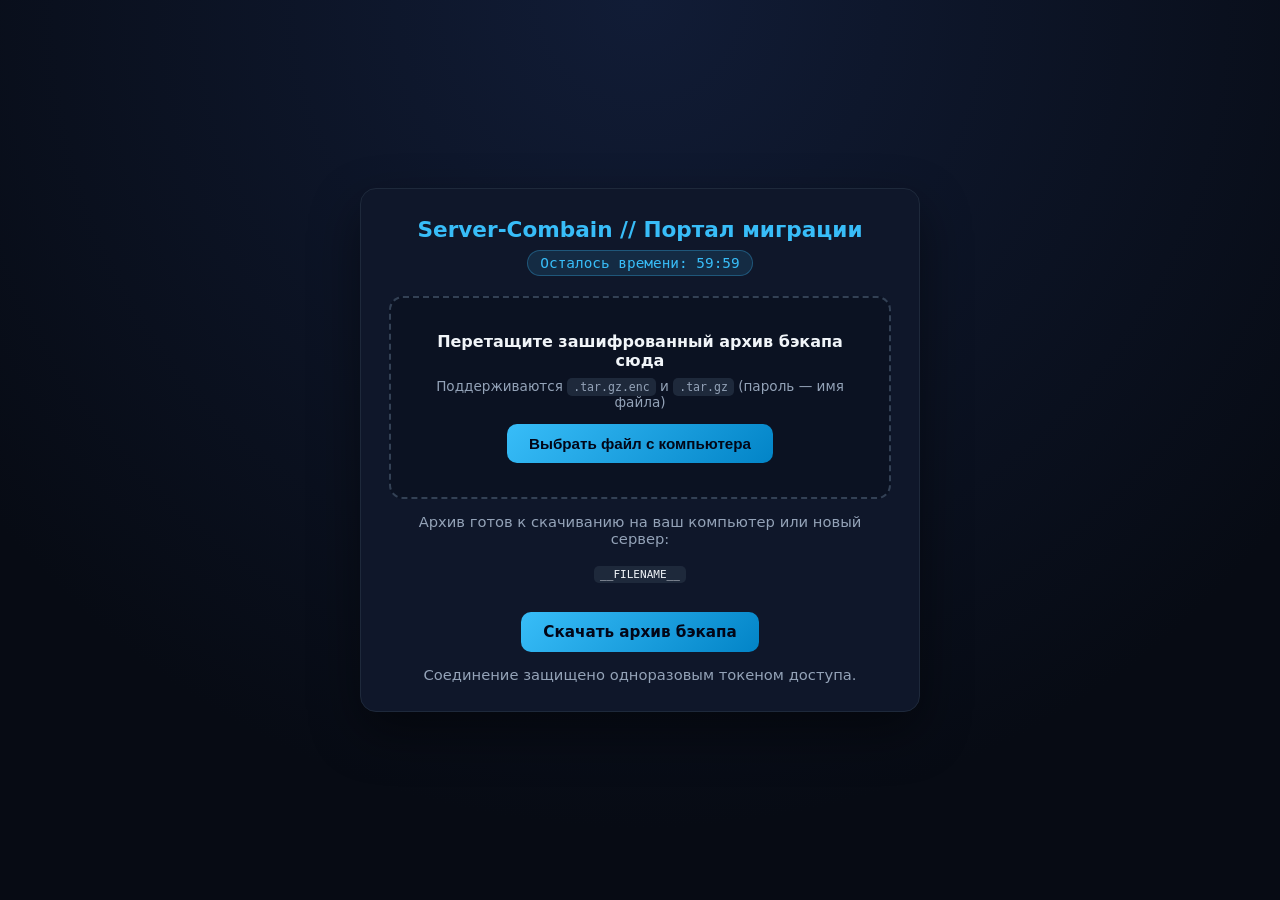
<file: web/backup_portal/index.html>
<!DOCTYPE html>
<html lang="ru">
<head>
  <meta charset="UTF-8" />
  <meta name="viewport" content="width=device-width, initial-scale=1.0" />
  <title>Server-Combain // Портал миграции (TTL 60 мин)</title>
  <style>
    :root {
      --bg: #070b14;
      --card: #0f172a;
      --border: #1e293b;
      --accent: #38bdf8;
      --green: #22c55e;
      --red: #ef4444;
      --text: #f1f5f9;
      --muted: #94a3b8;
    }
    * { box-sizing: border-box; }
    body {
      margin: 0;
      font-family: 'Segoe UI', system-ui, -apple-system, sans-serif;
      background: radial-gradient(circle at top, #111c36 0%, var(--bg) 75%);
      color: var(--text);
      min-height: 100vh;
      display: flex;
      align-items: center;
      justify-content: center;
      padding: 16px;
    }
    .card {
      width: 100%;
      max-width: 560px;
      background: var(--card);
      border: 1px solid var(--border);
      border-radius: 16px;
      padding: 28px;
      box-shadow: 0 20px 50px rgba(0, 0, 0, 0.45);
      text-align: center;
    }
    h1 { margin: 0 0 8px; font-size: 1.35rem; color: var(--accent); }
    .ttl {
      display: inline-block;
      font-family: monospace;
      font-size: 0.9rem;
      padding: 4px 12px;
      border-radius: 999px;
      background: rgba(56, 189, 248, 0.12);
      border: 1px solid rgba(56, 189, 248, 0.3);
      color: var(--accent);
      margin-bottom: 20px;
    }
    .drop-zone {
      border: 2px dashed #334155;
      border-radius: 14px;
      padding: 34px 20px;
      background: #0b1222;
      transition: all 0.2s ease;
      cursor: pointer;
    }
    .drop-zone.dragover {
      border-color: var(--accent);
      background: rgba(56, 189, 248, 0.08);
    }
    .btn {
      display: inline-block;
      margin-top: 14px;
      padding: 11px 22px;
      border-radius: 10px;
      border: none;
      background: linear-gradient(135deg, #38bdf8, #0284c7);
      color: #020617;
      font-weight: 700;
      font-size: 0.95rem;
      text-decoration: none;
      cursor: pointer;
    }
    .progress-wrap {
      display: none;
      margin-top: 18px;
      background: #020617;
      border-radius: 10px;
      overflow: hidden;
      height: 14px;
      border: 1px solid var(--border);
    }
    .progress-bar {
      width: 0%;
      height: 100%;
      background: linear-gradient(90deg, #38bdf8, #22c55e);
      transition: width 0.15s ease;
    }
    .status { margin-top: 14px; font-size: 0.92rem; color: var(--muted); word-break: break-word; }
    .status.ok { color: var(--green); font-weight: 600; }
    .status.err { color: var(--red); font-weight: 600; }
    .hidden { display: none; }
    code { background: #1e293b; padding: 2px 6px; border-radius: 5px; font-size: 0.85em; }
  </style>
</head>
<body>
  <div class="card">
    <h1>Server-Combain // Портал миграции</h1>
    <div class="ttl">Осталось времени: <span id="timer">60:00</span></div>

    <div id="uploadSection" class="__UPLOAD_CLASS__">
      <div class="drop-zone" id="dropZone">
        <p style="margin:0 0 8px;font-weight:600;">Перетащите зашифрованный архив бэкапа сюда</p>
        <p style="margin:0;color:var(--muted);font-size:0.85rem;">Поддерживаются <code>.tar.gz.enc</code> и <code>.tar.gz</code> (пароль — имя файла)</p>
        <input type="file" id="fileInput" accept=".enc,.gz,.tgz" style="display:none;" />
        <button class="btn" id="pickBtn" type="button">Выбрать файл с компьютера</button>
      </div>
      <div class="progress-wrap" id="progressWrap">
        <div class="progress-bar" id="progressBar"></div>
      </div>
    </div>

    <div id="downloadSection" class="__DOWNLOAD_CLASS__">
      <p style="color:var(--muted);font-size:0.92rem;">Архив готов к скачиванию на ваш компьютер или новый сервер:</p>
      <p><code>__FILENAME__</code></p>
      <a class="btn" id="dlLink" href="#">Скачать архив бэкапа</a>
    </div>

    <div class="status" id="statusText">Соединение защищено одноразовым токеном доступа.</div>
  </div>

  <script>
    (() => {
      const token = new URLSearchParams(window.location.search).get('token') || '__TOKEN__';
      let remaining = Number('__REMAINING_SEC__') || 3600;

      const timerEl = document.getElementById('timer');
      const statusEl = document.getElementById('statusText');
      const dlLink = document.getElementById('dlLink');

      if (dlLink) {
        dlLink.href = `download?token=${encodeURIComponent(token)}`;
      }

      setInterval(() => {
        if (remaining <= 0) {
          timerEl.textContent = '00:00 (истекло)';
          return;
        }
        remaining -= 1;
        const m = String(Math.floor(remaining / 60)).padStart(2, '0');
        const s = String(remaining % 60).padStart(2, '0');
        timerEl.textContent = `${m}:${s}`;
      }, 1000);

      const dropZone = document.getElementById('dropZone');
      const fileInput = document.getElementById('fileInput');
      const pickBtn = document.getElementById('pickBtn');
      const progressWrap = document.getElementById('progressWrap');
      const progressBar = document.getElementById('progressBar');

      if (!dropZone) return;

      pickBtn.addEventListener('click', () => fileInput.click());
      fileInput.addEventListener('change', () => {
        if (fileInput.files && fileInput.files[0]) uploadFile(fileInput.files[0]);
      });

      ['dragenter', 'dragover'].forEach((ev) => {
        dropZone.addEventListener(ev, (e) => {
          e.preventDefault();
          dropZone.classList.add('dragover');
        });
      });
      ['dragleave', 'drop'].forEach((ev) => {
        dropZone.addEventListener(ev, (e) => {
          e.preventDefault();
          dropZone.classList.remove('dragover');
        });
      });
      dropZone.addEventListener('drop', (e) => {
        const files = e.dataTransfer.files;
        if (files && files[0]) uploadFile(files[0]);
      });

      function uploadFile(file) {
        progressWrap.style.display = 'block';
        progressBar.style.width = '0%';
        statusEl.className = 'status';
        statusEl.textContent = `Загрузка ${file.name} (${(file.size / 1048576).toFixed(2)} MB)...`;

        const xhr = new XMLHttpRequest();
        xhr.open('POST', `upload?token=${encodeURIComponent(token)}`, true);
        xhr.setRequestHeader('X-Filename', encodeURIComponent(file.name));
        xhr.setRequestHeader('Content-Type', 'application/octet-stream');

        xhr.upload.onprogress = (e) => {
          if (e.lengthComputable) {
            const pct = Math.round((e.loaded / e.total) * 100);
            progressBar.style.width = `${pct}%`;
          }
        };

        xhr.onload = () => {
          if (xhr.status === 200) {
            progressBar.style.width = '100%';
            statusEl.className = 'status ok';
            statusEl.textContent = `Архив '${file.name}' успешно принят! Восстановление запущено в SSH-терминале, портал закрывается.`;
          } else {
            statusEl.className = 'status err';
            statusEl.textContent = `Ошибка загрузки (HTTP ${xhr.status}): ${xhr.responseText}`;
          }
        };

        xhr.onerror = () => {
          statusEl.className = 'status err';
          statusEl.textContent = 'Сетевая ошибка при отправке архива.';
        };

        xhr.send(file);
      }
    })();
  </script>
</body>
</html>
</file>
